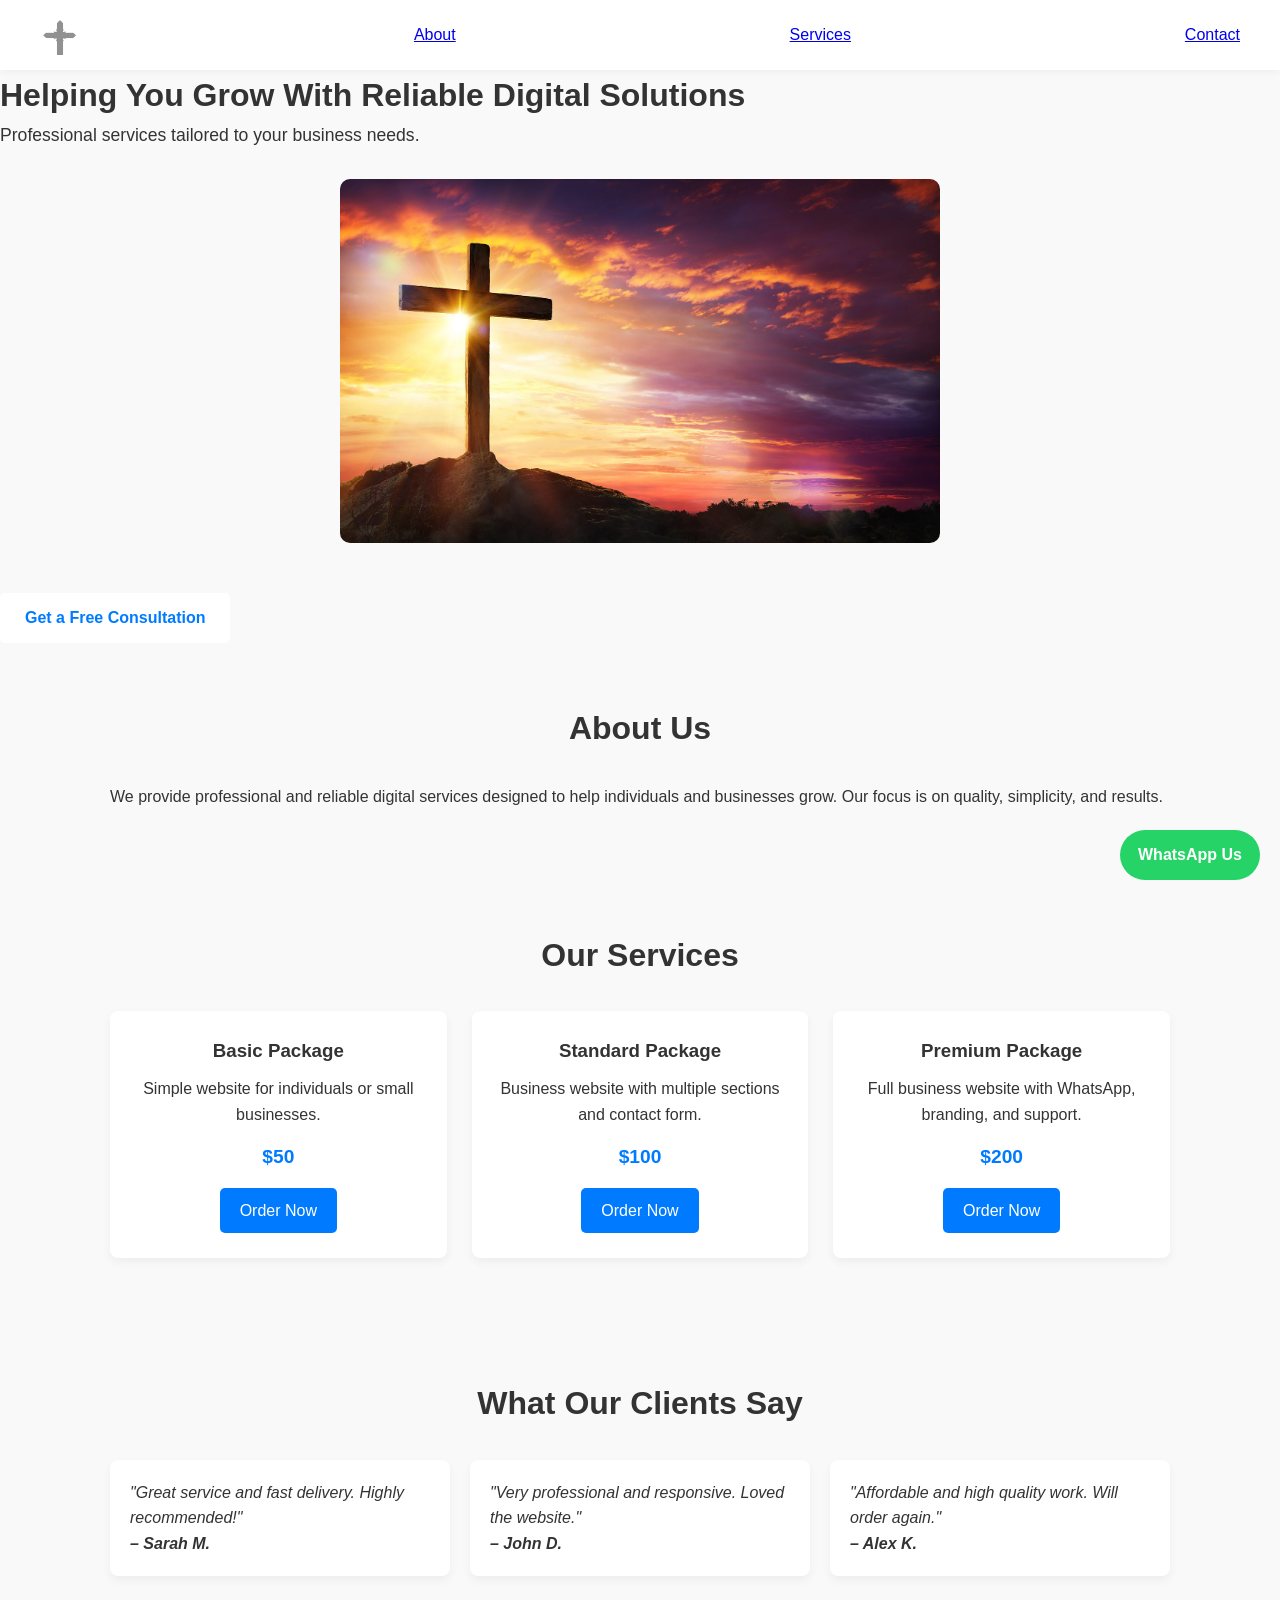
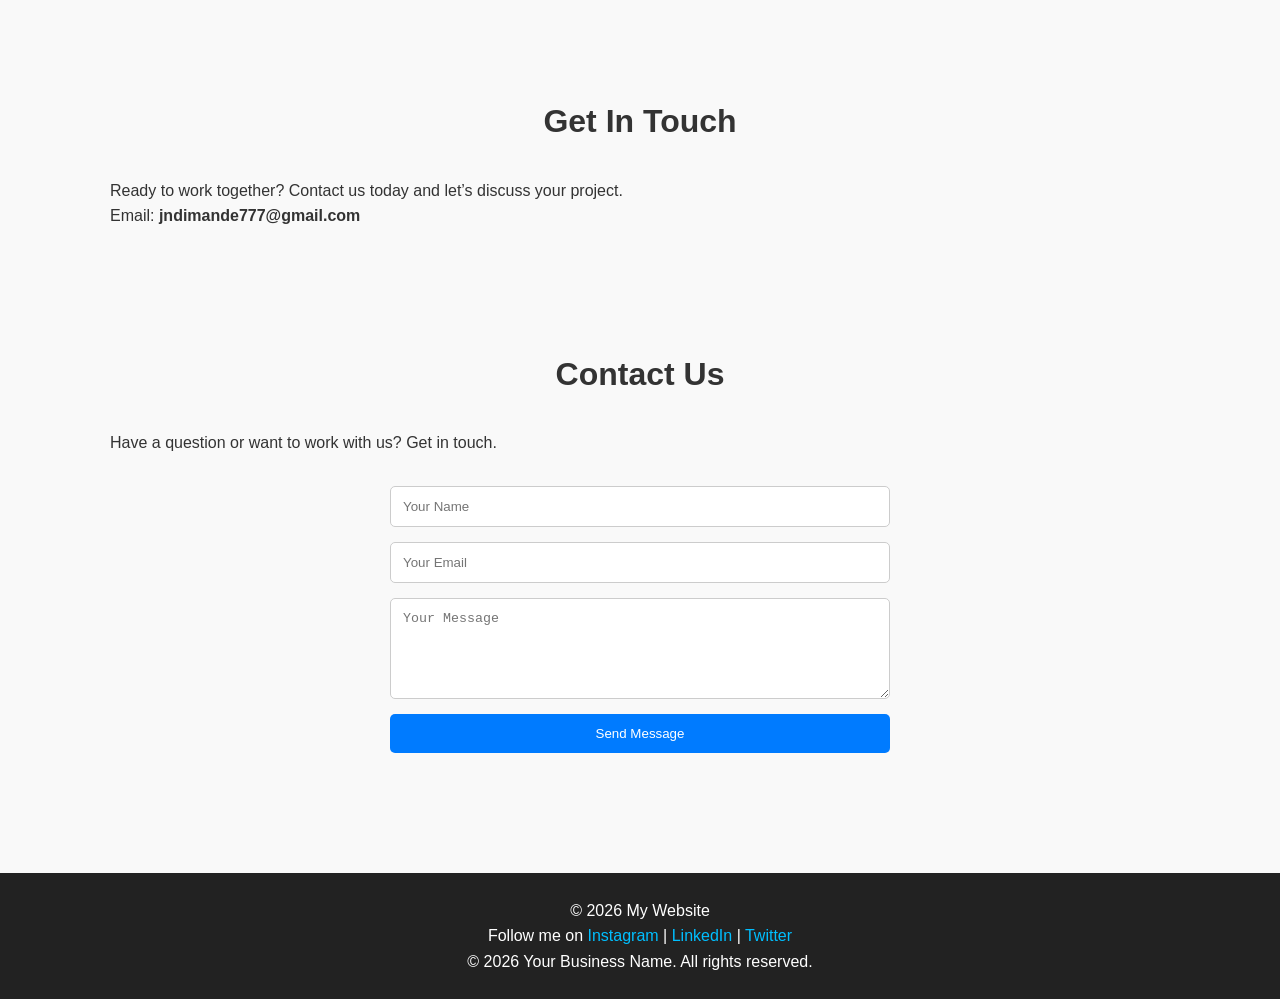
<file: index.html>
<!DOCTYPE html>
<html lang="en">
<head>
  <meta charset="UTF-8">
  <meta name="viewport" content="width=device-width, initial-scale=1.0">

  <title>Justice Digital Solutions | Business Websites & Online Services</title>

  <meta name="description" content="Justice Digital Solutions offers professional business websites, WhatsApp integration, and affordable online solutions for small businesses.">

  <meta name="keywords" content="business website, web design, WhatsApp integration, affordable websites">

  <link rel="stylesheet" href="style.css">
</head>

<body>

  <!-- Navigation Bar -->
 <nav>
  <img src="images/logo.png" alt="Logo" class="logo">
  <a href="#about">About</a>
  <a href="#services">Services</a>
  <a href="#contact">Contact</a>

</nav>


  <!-- Hero Section -->
  <h1>Helping You Grow With Reliable Digital Solutions</h1>
<p class="subtitle">
  Professional services tailored to your business needs.
</p>


  <!-- Main Image -->
  <img src="images/photo.jpg" alt="My Image" class="main-image">
  


  <!-- Call-To-Action Button -->
  <a href="#contact" class="cta-button">Get a Free Consultation</a>

  <!-- About Section -->
  <section id="about">
  <h2>About Us</h2>
  <p>
    We provide professional and reliable digital services designed to help
    individuals and businesses grow. Our focus is on quality, simplicity,
    and results.
  </p>
</section>


 
<section id="services">
  <h2>Our Services</h2>

  <div class="services-container">
    <div class="service-box">
      <h3>Basic Package</h3>
      <p>Simple website for individuals or small businesses.</p>
      <strong>$50</strong>
      <a href="https://wa.me/7569184927" class="service-btn">Order Now</a>

    </div>

    <div class="service-box">
      <h3>Standard Package</h3>
      <p>Business website with multiple sections and contact form.</p>
      <strong>$100</strong>
      <a href="https://wa.me/7569184927" class="service-btn">Order Now</a>

    </div>

    <div class="service-box">
      <h3>Premium Package</h3>
      <p>Full business website with WhatsApp, branding, and support.</p>
      <strong>$200</strong>
      <a href="https://wa.me/7569184927" class="service-btn">Order Now</a>

    </div>
  </div>
</section>

<section id="testimonials">
  <h2>What Our Clients Say</h2>

  <div class="testimonials-container">
    <div class="testimonial">
      <p>"Great service and fast delivery. Highly recommended!"</p>
      <strong>– Sarah M.</strong>
    </div>

    <div class="testimonial">
      <p>"Very professional and responsive. Loved the website."</p>
      <strong>– John D.</strong>
    </div>

    <div class="testimonial">
      <p>"Affordable and high quality work. Will order again."</p>
      <strong>– Alex K.</strong>
    </div>
  </div>
</section>

  <!-- Contact Section -->
  <section id="contact">
  <h2>Get In Touch</h2>
  <p>
    Ready to work together? Contact us today and let’s discuss your project.
  </p>
  <p>
    Email: <strong>jndimande777@gmail.com</strong>
  </p>
</section>
<section id="contact">
  <h2>Contact Us</h2>
  <p>Have a question or want to work with us? Get in touch.</p>

  <form>
    <input type="text" placeholder="Your Name" required>
    <input type="email" placeholder="Your Email" required>
    <textarea placeholder="Your Message" rows="5"></textarea>
    <button type="submit">Send Message</button>
  </form>
</section>

<a href="https://wa.me/7569184927" class="whatsapp-btn" target="_blank">
  WhatsApp Us
</a>



  <footer>
  <p>&copy; 2026 My Website</p>
  <p>
    Follow me on 
    <a href="https://instagram.com/justice_g01" target="_blank">Instagram</a> | 
    <a href="https://linkedin.com/in/" target="_blank">LinkedIn</a> | 
    <a href="https://twitter.com/NdimandeJustice" target="_blank">Twitter</a>
    <p>&copy; 2026 Your Business Name. All rights reserved.</p>
  </p>
</footer>


</body>
</html>
</file>
<file: style.css>
* {
  margin: 0;
  padding: 0;
  box-sizing: border-box;
}

body {
  font-family: Arial, Helvetica, sans-serif;
  line-height: 1.6;
  color: #333;
  background-color: #f9f9f9;
}
nav {
  display: flex;
  align-items: center;
  justify-content: space-between;
  padding: 15px 40px;
  background: #ffffff;
  box-shadow: 0 2px 8px rgba(0, 0, 0, 0.05);
  position: sticky;
  top: 0;
  z-index: 1000;
}

.logo {
  height: 40px;
}

.nav-links a {
  margin-left: 20px;
  text-decoration: none;
  color: #333;
  font-weight: 500;
}

.nav-links a:hover {
  color: #007bff;
}
.hero {
  text-align: center;
  padding: 80px 20px;
  background: linear-gradient(to right, #007bff, #0056b3);
  color: #ffffff;
}

.hero h1 {
  font-size: 2.5rem;
  margin-bottom: 15px;
}

.subtitle {
  font-size: 1.1rem;
  margin-bottom: 30px;
}

.main-image {
  max-width: 600px;
  width: 90%;
  margin: 30px auto;
  display: block;
  border-radius: 10px;
}
.cta-button {
  display: inline-block;
  padding: 12px 25px;
  background: #ffffff;
  color: #007bff;
  text-decoration: none;
  font-weight: bold;
  border-radius: 5px;
  margin-top: 20px;
}

.cta-button:hover {
  background: #f0f0f0;
}
section {
  padding: 60px 20px;
  max-width: 1100px;
  margin: auto;
}

section h2 {
  text-align: center;
  margin-bottom: 30px;
  font-size: 2rem;
}
.services-container {
  display: grid;
  grid-template-columns: repeat(auto-fit, minmax(250px, 1fr));
  gap: 25px;
}

.service-box {
  background: #ffffff;
  padding: 25px;
  text-align: center;
  border-radius: 8px;
  box-shadow: 0 4px 10px rgba(0, 0, 0, 0.05);
}

.service-box h3 {
  margin-bottom: 10px;
}

.service-box strong {
  display: block;
  margin: 15px 0;
  font-size: 1.2rem;
  color: #007bff;
}

.service-btn {
  display: inline-block;
  padding: 10px 20px;
  background: #007bff;
  color: #ffffff;
  text-decoration: none;
  border-radius: 5px;
}

.service-btn:hover {
  background: #0056b3;
}
.testimonials-container {
  display: grid;
  grid-template-columns: repeat(auto-fit, minmax(250px, 1fr));
  gap: 20px;
}

.testimonial {
  background: #ffffff;
  padding: 20px;
  border-radius: 8px;
  font-style: italic;
  box-shadow: 0 4px 10px rgba(0, 0, 0, 0.05);
}
form {
  max-width: 500px;
  margin: 30px auto 0;
  display: flex;
  flex-direction: column;
}

form input,
form textarea {
  padding: 12px;
  margin-bottom: 15px;
  border-radius: 5px;
  border: 1px solid #ccc;
}

form button {
  padding: 12px;
  background: #007bff;
  color: #ffffff;
  border: none;
  border-radius: 5px;
  cursor: pointer;
}

form button:hover {
  background: #0056b3;
}
.whatsapp-btn {
  position: fixed;
  bottom: 20px;
  right: 20px;
  background: #25d366;
  color: #ffffff;
  padding: 12px 18px;
  border-radius: 50px;
  text-decoration: none;
  font-weight: bold;
}
footer {
  background: #222;
  color: #ffffff;
  text-align: center;
  padding: 25px 10px;
  margin-top: 60px;
}

footer a {
  color: #00bfff;
  text-decoration: none;
}

footer a:hover {
  text-decoration: underline;
}
</file>
